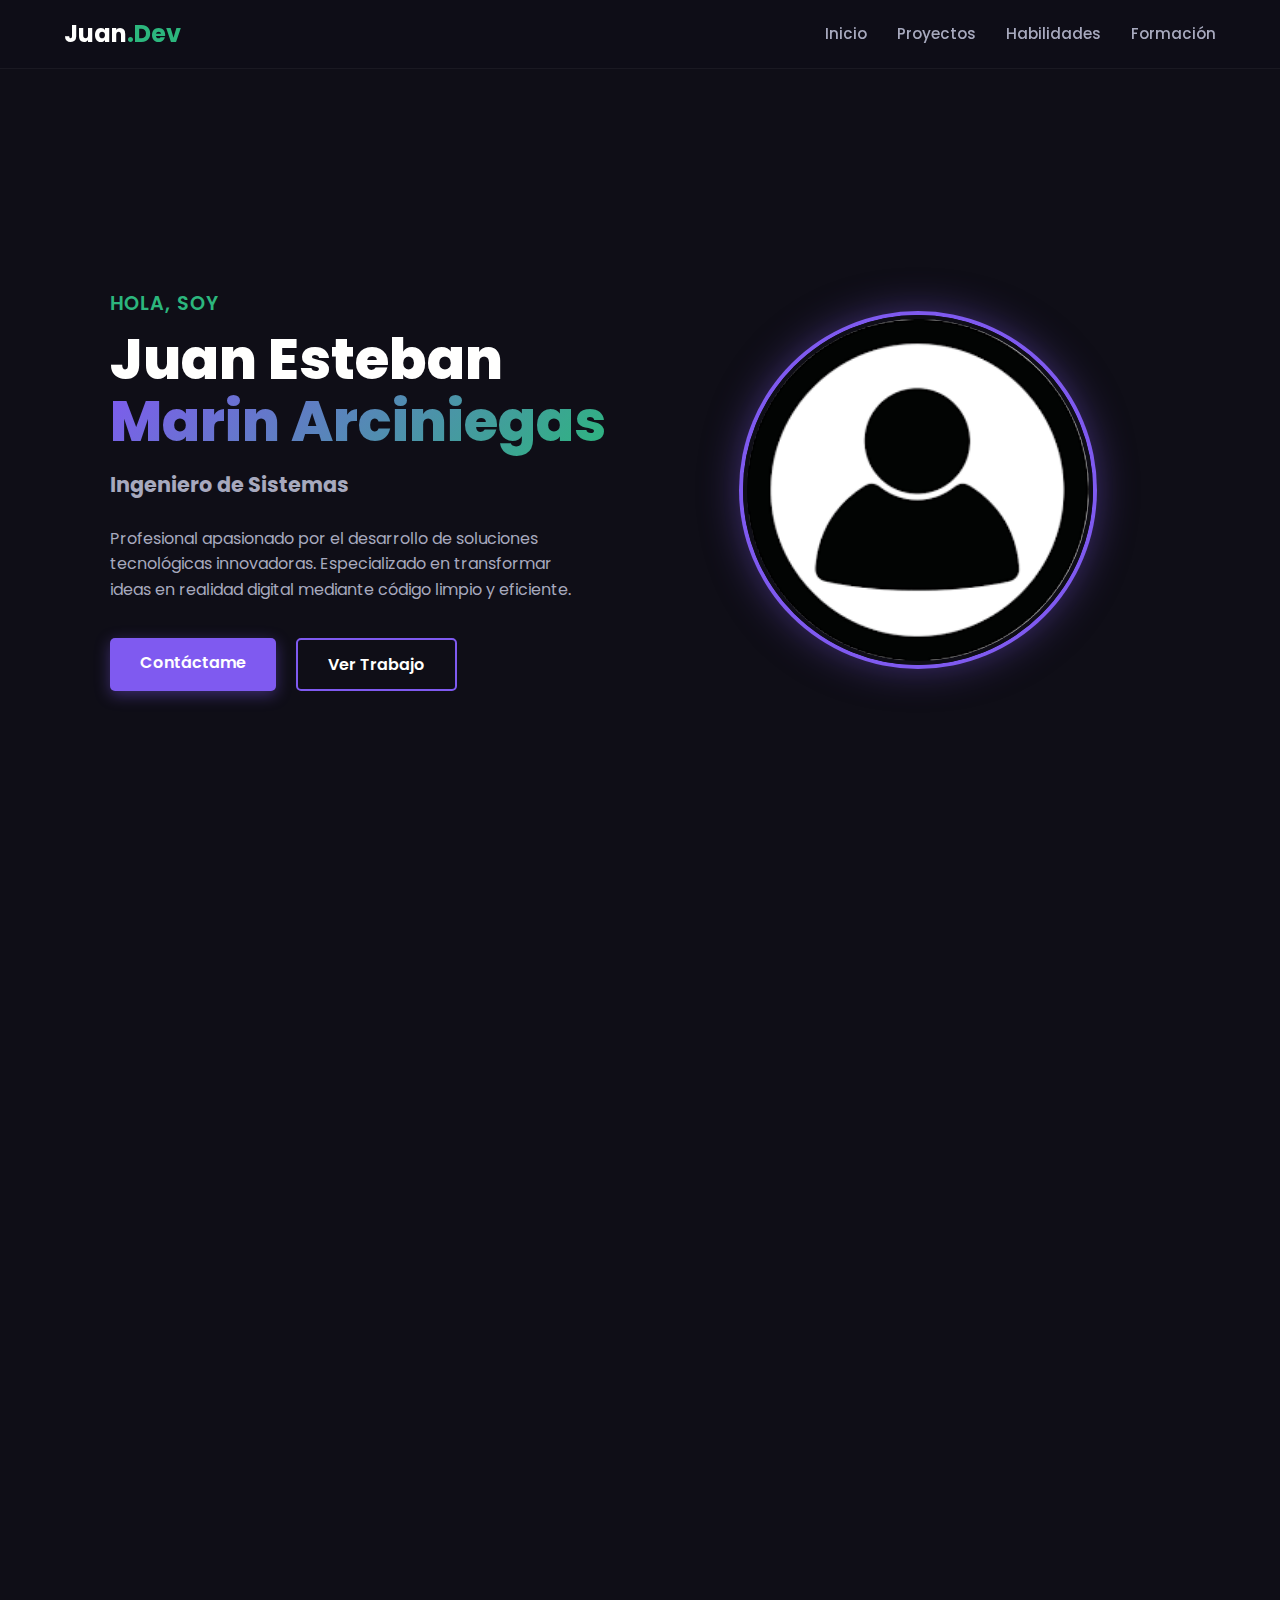
<file: index.html>
<!DOCTYPE html>
<html lang="es">

<head>
    <meta charset="UTF-8">
    <meta name="viewport" content="width=device-width, initial-scale=1.0">
    <title>Juan Marin | Portfolio</title>
    <!-- Google Fonts: Poppins -->
    <link href="https://fonts.googleapis.com/css2?family=Poppins:wght@300;400;500;600;700;800&display=swap"
        rel="stylesheet">
    <!-- Custom CSS -->
    <link rel="stylesheet" href="style.css">
</head>

<body>

    <!-- Navigation -->
    <nav class="navbar">
        <a href="#" class="logo">Juan<span>.Dev</span></a>
        <ul class="nav-links">
            <li><a href="#inicio">Inicio</a></li>
            <li><a href="#proyectos">Proyectos</a></li>
            <li><a href="#habilidades">Habilidades</a></li>
            <li><a href="#formacion">Formación</a></li>
        </ul>
    </nav>

    <!-- Hero Section -->
    <section id="inicio" class="hero container hidden">
        <div class="hero-text">
            <span class="greeting">HOLA, SOY</span>
            <h1>Juan Esteban <br><span class="highlight">Marin Arciniegas</span></h1>
            <h2 class="hero-role">Ingeniero de Sistemas</h2>
            <p class="hero-description">
                Profesional apasionado por el desarrollo de soluciones tecnológicas innovadoras.
                Especializado en transformar ideas en realidad digital mediante código limpio y eficiente.
            </p>
            <div class="cta-buttons">
                <a href="mailto:email@example.com" class="btn btn-primary">Contáctame</a>
                <a href="#proyectos" class="btn btn-secondary">Ver Trabajo</a>
            </div>
        </div>
        <div class="hero-image-container">
            <img src="images.png" alt="Juan Esteban Marin" class="hero-img">
        </div>
    </section>

    <!-- Experiencia / Proyectos Section -->
    <section id="proyectos" class="section container">
        <h2 class="section-title hidden">Experiencia y Proyectos</h2>

        <div class="grid-container">
            <!-- Project Card 1 -->
            <div class="card hidden">
                <h3>App Móvil "Perla"</h3>
                <span class="subtitle">Aleph Impresores | Nov 2025 - Presente</span>
                <p>
                    Liderazgo y desarrollo integral de una solución multiplataforma para optimizar la toma de tiempos
                    y medir el rendimiento en planta de producción. Paneles administrativos y métricas en tiempo real.
                </p>
            </div>

            <!-- Project Card 2 -->
            <div class="card hidden">
                <h3>AI Governance Evaluator</h3>
                <span class="subtitle">Universidad Santiago De Cali | Ago 2025 - Dic 2025</span>
                <p>
                    Plataforma web innovadora que utiliza IA para evaluar el cumplimiento de normas de gobernanza
                    de datos y ética en sistemas inteligentes.
                </p>
            </div>
        </div>

        <!-- Comentarios Proyectos/Experiencia -->
        <div class="comments-section hidden">
            <h3>Comentarios sobre Experiencia</h3>
            <form id="form-proyectos" class="comment-form">
                <input type="text" id="input-proyectos" placeholder="Agregar un comentario..." required>
                <button type="submit" class="btn btn-primary btn-sm">Agregar</button>
            </form>
            <ul id="lista-proyectos" class="comments-list">
                <!-- Items added dynamically -->
            </ul>
        </div>
    </section>

    <!-- Habilidades Section -->
    <section id="habilidades" class="section container">
        <h2 class="section-title hidden">Habilidades Técnicas</h2>
        <div class="skills-container hidden">
            <div class="skill-tag">HTML5</div>
            <div class="skill-tag">CSS3</div>
            <div class="skill-tag">JavaScript</div>
            <div class="skill-tag">C# .NET</div>
            <div class="skill-tag">React.js</div>
            <div class="skill-tag">React Native</div>
            <div class="skill-tag">Expo</div>
            <div class="skill-tag">N8N</div>
            <div class="skill-tag">Git/GitHub</div>
        </div>

        <!-- Comentarios Habilidades -->
        <div class="comments-section hidden">
            <h3>Comentarios sobre Habilidades</h3>
            <form id="form-habilidades" class="comment-form">
                <input type="text" id="input-habilidades" placeholder="Agregar un comentario..." required>
                <button type="submit" class="btn btn-primary btn-sm">Agregar</button>
            </form>
            <ul id="lista-habilidades" class="comments-list">
                <!-- Items added dynamically -->
            </ul>
        </div>
    </section>

    <!-- Formación Section -->
    <section id="formacion" class="section container">
        <h2 class="section-title hidden">Formación Académica</h2>
        <div class="grid-container">
            <div class="card hidden">
                <h3>Ingeniería de Sistemas</h3>
                <span class="subtitle">Universidad Santiago De Cali | 2020 - Actualidad</span>
                <p>Formación integral en desarrollo de software, arquitectura de sistemas y gestión de proyectos
                    tecnológicos.</p>
            </div>
            <div class="card hidden">
                <h3>Técnico en Diseño Multimedia</h3>
                <span class="subtitle">Col. Ntra. Sra. de Guadalupe | 2018 - 2020</span>
                <p>Bases sólidas en diseño gráfico, integración multimedia y experiencia de usuario.</p>
            </div>
        </div>
    </section>

    <!-- Contact Modal -->
    <div id="contactModal" class="modal">
        <div class="modal-content">
            <span class="close-btn">&times;</span>
            <h2>Contáctame</h2>
            <p>Selecciona un medio para conversar:</p>

            <div class="contact-options">
                <!-- Email Option -->
                <div class="contact-item">
                    <h3>Correo Electrónico</h3>
                    <a href="mailto:juanesteban24082005@gmail.com" class="contact-link email">
                        juanesteban24082005@gmail.com
                    </a>
                </div>

                <hr class="divider">

                <!-- WhatsApp Options -->
                <div class="contact-item">
                    <h3>WhatsApp</h3>
                    <div class="whatsapp-buttons">
                        <a href="https://wa.me/573053739265" target="_blank" class="contact-link whatsapp">
                            Chat (+57 305 373 9265)
                        </a>
                        <a href="https://wa.me/573153183950" target="_blank" class="contact-link whatsapp">
                            Chat (+57 315 531 8395)
                        </a>
                    </div>
                </div>
            </div>
        </div>
    </div>

    <!-- Custom JS -->
    <script src="script.js"></script>
</body>

</html>
</file>
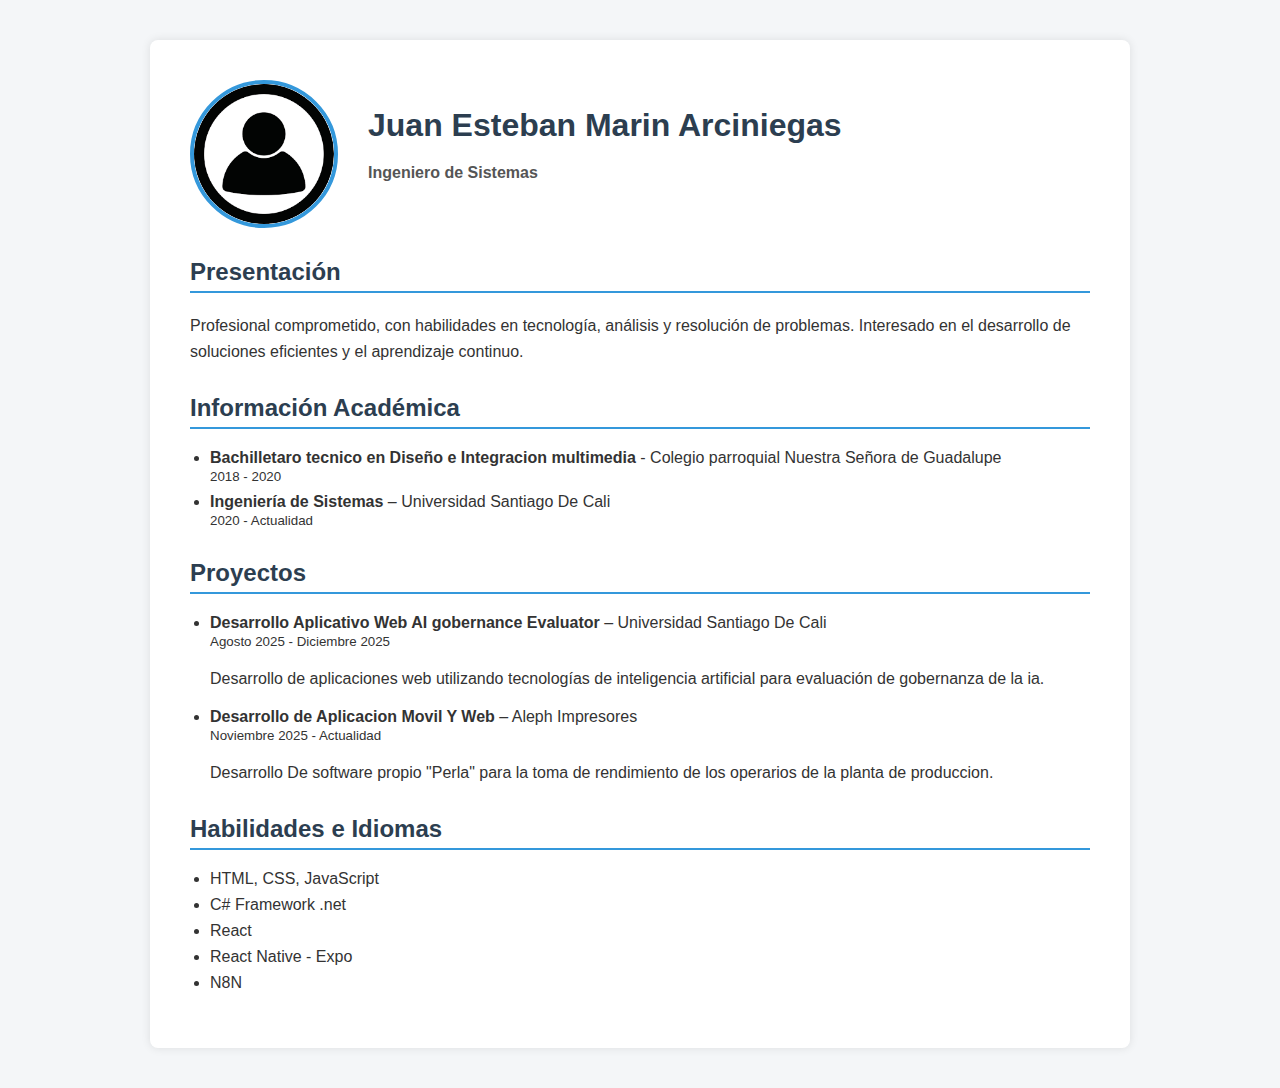
<file: hv.html>
<!DOCTYPE html>
<html lang="es">
<head>
    <meta charset="UTF-8">
    <title>Hoja de Vida</title>
    <style>
        body {
            font-family: Arial, Helvetica, sans-serif;
            background-color: #f4f6f8;
            margin: 0;
            padding: 0;
            color: #333;
        }

        .cv-container {
            max-width: 900px;
            margin: 40px auto;
            background: #ffffff;
            padding: 40px;
            border-radius: 8px;
            box-shadow: 0 0 10px rgba(0,0,0,0.1);
        }

        /* Encabezado */
        .header {
            display: flex;
            align-items: center;
            gap: 30px;
        }

        .photo {
            width: 140px;
            height: 140px;
            border-radius: 50%;
            object-fit: cover;
            border: 4px solid #3498db;
        }

        h1 {
            margin: 0;
            color: #2c3e50;
        }

        .title {
            font-weight: bold;
            color: #555;
        }

        h2 {
            border-bottom: 2px solid #3498db;
            padding-bottom: 5px;
            margin-top: 30px;
            color: #2c3e50;
        }

        p {
            line-height: 1.6;
        }

        .section {
            margin-top: 20px;
        }

        ul {
            padding-left: 20px;
        }

        li {
            margin-bottom: 8px;
        }

        .highlight {
            font-weight: bold;
        }
    </style>
</head>
<body>

    <div class="cv-container">

        <!-- Encabezado con foto -->
        <div class="header">
            <img src="images.png" alt="Foto de perfil" class="photo">
            <div>
                <h1>Juan Esteban Marin Arciniegas</h1>
                <p class="title">Ingeniero de Sistemas</p>
            </div>
        </div>

        <!-- Presentación -->
        <div class="section">
            <h2>Presentación</h2>
            <p>
                Profesional comprometido, con habilidades en tecnología, análisis y resolución de problemas.
                Interesado en el desarrollo de soluciones eficientes y el aprendizaje continuo.
            </p>
        </div>

        <!-- Información Académica -->
        <div class="section">
            <h2>Información Académica</h2>
            <ul>
                <li>
                    <span class="highlight">Bachilletaro tecnico en Diseño e Integracion multimedia</span> - Colegio parroquial Nuestra Señora de Guadalupe <br>
                    <small>2018 - 2020</small>
                </li>
                <li>
                    <span class="highlight">Ingeniería de Sistemas</span> – Universidad Santiago De Cali<br>
                    <small>2020 - Actualidad</small>
                </li>
            </ul>
        </div>

        <!-- Información Laboral -->
        <div class="section">
            <h2>Proyectos</h2>
            <ul>
                <li>
                    <span class="highlight">Desarrollo Aplicativo Web AI gobernance Evaluator</span> – Universidad Santiago De Cali<br>
                    <small>Agosto 2025 - Diciembre 2025 </small>
                    <p>Desarrollo de aplicaciones web utilizando tecnologías de inteligencia artificial para evaluación de gobernanza de la ia.</p>
                </li>
                <li>
                    <span class="highlight">Desarrollo de Aplicacion Movil Y Web</span> – Aleph Impresores<br>
                    <small>Noviembre 2025 - Actualidad</small>
                    <p>Desarrollo De software propio "Perla" para la toma de rendimiento de los operarios de la planta de produccion.</p>
                </li>
            </ul>
        </div>

        <!-- Habilidades / Idiomas -->
        <div class="section">
            <h2>Habilidades e Idiomas</h2>
            <ul>
                <li>HTML, CSS, JavaScript</li>
                <li>C# Framework .net</li>
                <li>React</li>
                <li>React Native - Expo</li>
                <li>N8N</li>
            </ul>
        </div>

    </div>

</body>
</html>
</file>
<file: style.css>
/* Global Variables & Reset */
:root {
    --bg-color: #0F0E17;
    /* Very Dark Blue/Black */
    --card-bg: #1A1A24;
    /* Slightly lighter for cards */
    --primary-text: #FFFFFE;
    /* Almost White */
    --secondary-text: #A7A9BE;
    /* Light Grey/Lavender */
    --accent-purple: #7F5AF0;
    /* Neon Purple */
    --accent-cyan: #2CB67D;
    /* Neon Cyan/Green */
    --accent-gradient: linear-gradient(135deg, #7F5AF0 0%, #2CB67D 100%);
    --nav-bg: rgba(15, 14, 23, 0.95);

    --shadow-neon: 0 0 10px rgba(127, 90, 240, 0.3);
    --shadow-card: 0 4px 6px -1px rgba(0, 0, 0, 0.3);
}

* {
    box-sizing: border-box;
    margin: 0;
    padding: 0;
}

html {
    scroll-behavior: smooth;
}

body {
    font-family: 'Poppins', sans-serif;
    /* Changed to Poppins for a more modern feel */
    background-color: var(--bg-color);
    color: var(--primary-text);
    line-height: 1.6;
    overflow-x: hidden;
}

/* Navigation Bar */
.navbar {
    position: fixed;
    top: 0;
    width: 100%;
    background: var(--nav-bg);
    backdrop-filter: blur(10px);
    padding: 15px 5%;
    display: flex;
    justify-content: space-between;
    align-items: center;
    z-index: 1000;
    border-bottom: 1px solid rgba(255, 255, 255, 0.05);
}

.logo {
    font-size: 1.5rem;
    font-weight: 700;
    color: var(--primary-text);
    text-decoration: none;
}

.logo span {
    color: var(--accent-cyan);
}

.nav-links {
    display: flex;
    gap: 30px;
    list-style: none;
}

.nav-links a {
    color: var(--secondary-text);
    text-decoration: none;
    font-weight: 500;
    transition: color 0.3s ease;
    font-size: 0.95rem;
}

.nav-links a:hover,
.nav-links a.active {
    color: var(--accent-purple);
}

/* Container */
.container {
    max-width: 1100px;
    margin: 0 auto;
    padding: 0 20px;
}

/* Hero Section */
.hero {
    min-height: 100vh;
    display: flex;
    align-items: center;
    justify-content: space-between;
    padding-top: 80px;
    /* Offset for fixed navbar */
    gap: 50px;
}

.hero-text {
    flex: 1;
    max-width: 600px;
}

.greeting {
    font-size: 1.2rem;
    color: var(--accent-cyan);
    font-weight: 600;
    letter-spacing: 1px;
    margin-bottom: 10px;
    display: block;
}

.hero h1 {
    font-size: 3.5rem;
    line-height: 1.1;
    margin-bottom: 15px;
    font-weight: 800;
}

.hero h1 .highlight {
    color: var(--accent-purple);
    /* Optional Text Gradient */
    background: var(--accent-gradient);
    -webkit-background-clip: text;
    background-clip: text;
    -webkit-text-fill-color: transparent;
}

.hero-role {
    font-size: 1.3rem;
    color: var(--secondary-text);
    margin-bottom: 25px;
}

.hero-description {
    font-size: 1rem;
    color: var(--secondary-text);
    margin-bottom: 35px;
    max-width: 480px;
}

.cta-buttons {
    display: flex;
    gap: 20px;
}

.btn {
    padding: 12px 30px;
    border-radius: 5px;
    text-decoration: none;
    font-weight: 600;
    transition: transform 0.3s ease, box-shadow 0.3s ease;
    display: inline-block;
}

.btn-primary {
    background: var(--accent-purple);
    color: #fff;
    box-shadow: 0 4px 15px rgba(127, 90, 240, 0.4);
}

.btn-primary:hover {
    transform: translateY(-3px);
    box-shadow: 0 6px 20px rgba(127, 90, 240, 0.6);
}

.btn-secondary {
    background: transparent;
    border: 2px solid var(--accent-purple);
    color: var(--primary-text);
}

.btn-secondary:hover {
    background: rgba(127, 90, 240, 0.1);
    transform: translateY(-3px);
}

.hero-image-container {
    flex: 1;
    display: flex;
    justify-content: center;
    position: relative;
}

.hero-img {
    width: 350px;
    height: 350px;
    object-fit: cover;
    border-radius: 50%;
    border: 4px solid var(--bg-color);
    box-shadow: 0 0 0 4px var(--accent-purple), 0 0 40px rgba(127, 90, 240, 0.5);
    z-index: 10;
    position: relative;
}

/* Sections General */
.section {
    padding: 80px 0;
}

.section-title {
    font-size: 2rem;
    margin-bottom: 40px;
    position: relative;
    display: inline-block;
}

.section-title::after {
    content: '';
    display: block;
    width: 100%;
    height: 4px;
    background: var(--accent-cyan);
    margin-top: 10px;
    border-radius: 2px;
}

/* Cards Grid */
.grid-container {
    display: grid;
    grid-template-columns: repeat(auto-fit, minmax(300px, 1fr));
    gap: 30px;
}

.card {
    background: var(--card-bg);
    padding: 30px;
    border-radius: 12px;
    box-shadow: var(--shadow-card);
    transition: transform 0.3s ease;
    border: 1px solid rgba(255, 255, 255, 0.05);
}

.card:hover {
    transform: translateY(-5px);
    border-color: var(--accent-purple);
}

.card h3 {
    color: var(--accent-purple);
    margin-bottom: 5px;
    font-size: 1.3rem;
}

.card .subtitle {
    color: var(--accent-cyan);
    font-size: 0.9rem;
    margin-bottom: 15px;
    display: block;
    font-weight: 500;
}

.card p {
    color: var(--secondary-text);
    font-size: 0.95rem;
}

/* Skills */
.skills-container {
    display: flex;
    flex-wrap: wrap;
    gap: 15px;
}

.skill-tag {
    background: rgba(44, 182, 125, 0.1);
    color: var(--accent-cyan);
    padding: 8px 16px;
    border-radius: 20px;
    font-size: 0.9rem;
    border: 1px solid rgba(44, 182, 125, 0.2);
    transition: all 0.3s ease;
}

.skill-tag:hover {
    background: var(--accent-cyan);
    color: var(--bg-color);
    transform: scale(1.05);
}

/* Animation Classes */
.hidden {
    opacity: 0;
    transform: translateY(30px);
    transition: all 0.8s ease;
}

.shown {
    opacity: 1;
    transform: translateY(0);
}

/* Modal Styling */
.modal {
    display: none;
    /* Hidden by default */
    position: fixed;
    z-index: 2000;
    left: 0;
    top: 0;
    width: 100%;
    height: 100%;
    overflow: auto;
    background-color: rgba(0, 0, 0, 0.8);
    backdrop-filter: blur(5px);
    justify-content: center;
    align-items: center;
}

.modal-content {
    background-color: var(--card-bg);
    margin: auto;
    padding: 30px;
    border: 1px solid var(--accent-purple);
    width: 90%;
    max-width: 500px;
    border-radius: 12px;
    box-shadow: 0 0 20px rgba(127, 90, 240, 0.5);
    position: relative;
    text-align: center;
    animation: zoomIn 0.3s ease;
}

@keyframes zoomIn {
    from {
        transform: scale(0.8);
        opacity: 0;
    }

    to {
        transform: scale(1);
        opacity: 1;
    }
}

.close-btn {
    color: var(--secondary-text);
    float: right;
    font-size: 28px;
    font-weight: bold;
    cursor: pointer;
    position: absolute;
    top: 10px;
    right: 20px;
    transition: color 0.3s;
}

.close-btn:hover {
    color: var(--accent-cyan);
}

.modal h2 {
    color: var(--primary-text);
    margin-bottom: 10px;
}

.modal p {
    color: var(--secondary-text);
    margin-bottom: 25px;
}

.contact-options {
    display: flex;
    flex-direction: column;
    gap: 20px;
}

.contact-item h3 {
    font-size: 1.1rem;
    color: var(--accent-purple);
    margin-bottom: 10px;
}

.contact-link {
    display: inline-block;
    padding: 12px 20px;
    border-radius: 8px;
    text-decoration: none;
    font-weight: 500;
    transition: transform 0.2s, background 0.2s;
    width: 100%;
    box-sizing: border-box;
}

.contact-link.email {
    background: rgba(255, 255, 255, 0.1);
    color: var(--primary-text);
    border: 1px solid rgba(255, 255, 255, 0.2);
}

.contact-link.email:hover {
    background: rgba(255, 255, 255, 0.2);
    transform: translateY(-2px);
}

.whatsapp-buttons {
    display: flex;
    flex-direction: column;
    gap: 10px;
}

.contact-link.whatsapp {
    background: #25D366;
    color: #fff;
    border: none;
    font-weight: 600;
}

.contact-link.whatsapp:hover {
    background: #20BA5A;
    transform: translateY(-2px);
    box-shadow: 0 4px 10px rgba(37, 211, 102, 0.4);
}

.divider {
    border: 0;
    height: 1px;
    background: rgba(255, 255, 255, 0.1);
    margin: 10px 0;
}

/* Comments Section */
.comments-section {
    margin-top: 40px;
    padding-top: 20px;
    border-top: 1px solid rgba(255, 255, 255, 0.1);
}

.comments-section h3 {
    color: var(--secondary-text);
    font-size: 1.1rem;
    margin-bottom: 15px;
}

.comment-form {
    display: flex;
    gap: 10px;
    margin-bottom: 20px;
}

.comment-form input {
    flex: 1;
    padding: 10px 15px;
    border-radius: 5px;
    border: 1px solid rgba(255, 255, 255, 0.1);
    background: rgba(255, 255, 255, 0.05);
    color: var(--primary-text);
    outline: none;
    transition: border-color 0.3s;
}

.comment-form input:focus {
    border-color: var(--accent-purple);
}

.comment-form button {
    padding: 8px 15px;
    border: none;
    border-radius: 5px;
    background: var(--accent-purple);
    color: white;
    cursor: pointer;
    font-weight: 500;
    transition: background 0.3s;
}

.comment-form button:hover {
    background: #6b46c1;
}

.comments-list {
    list-style: none;
    padding: 0;
}

.comments-list li {
    background: rgba(255, 255, 255, 0.03);
    padding: 10px 15px;
    margin-bottom: 8px;
    border-radius: 5px;
    display: flex;
    justify-content: space-between;
    align-items: center;
    border-left: 3px solid var(--accent-cyan);
    animation: slideIn 0.3s ease;
}

@keyframes slideIn {
    from {
        opacity: 0;
        transform: translateX(-10px);
    }

    to {
        opacity: 1;
        transform: translateX(0);
    }
}

.comments-list li span {
    color: var(--secondary-text);
    font-size: 0.95rem;
}

.comments-list li button {
    background: transparent;
    border: 1px solid rgba(255, 100, 100, 0.3);
    color: #ff6b6b;
    padding: 5px 10px;
    font-size: 0.8rem;
    border-radius: 4px;
    cursor: pointer;
    margin-left: 10px;
    transition: all 0.2s;
}

.comments-list li button:hover {
    background: rgba(255, 100, 100, 0.1);
    border-color: #ff6b6b;
}
</file>
